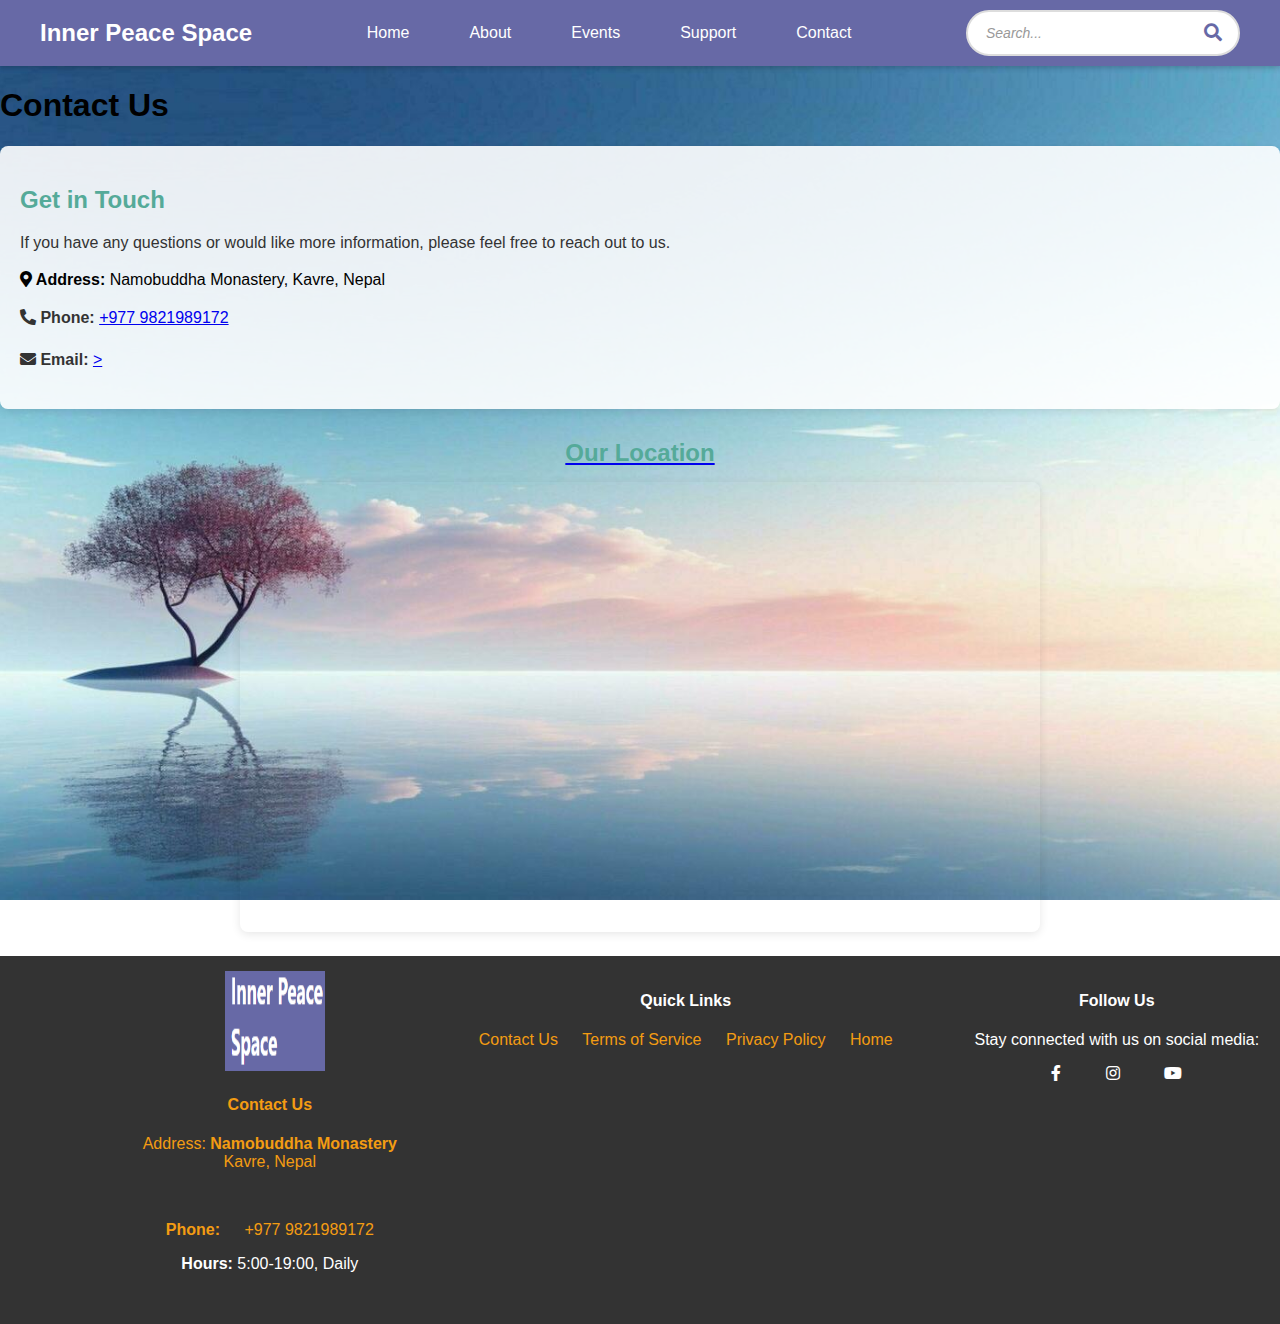
<file: contact.html>
<!DOCTYPE html>
<html lang="en">
  <head>
    <meta charset="UTF-8" />
    <meta name="viewport" content="width=device-width, initial-scale=1.0" />
    <title>Contact Us</title>
    <link
      rel="stylesheet"
      href="https://pro.fontawesome.com/releases/v5.10.0/css/all.css"
    />
    <link rel="stylesheet" href="style.css" />
  </head>
  <body>
    <header>
      <nav>
        <div class="nav-container">
          <div class="logowapper">Inner Peace Space</div>
          <div class="hamburger" onclick="toggleMenu()">&#9776;</div>
          <ul id="navbar" class="hidden">
            <li><a href="index.html">Home</a></li>
            <li><a href="#">About</a></li>
            <li><a href="#">Events</a></li>
            <li><a href="#">Support</a></li>
            <li><a href="#">Contact</a></li>
          </ul>
          <div class="search-bar">
            <input type="text" placeholder="Search..." />
            <button type="submit"><i class="fas fa-search"></i></button>
          </div>
        </div>
      </nav>
    </header>

    <main>
      <h1>Contact Us</h1>
      <div class="contact-info">
        <h2>Get in Touch</h2>
        <p>
          If you have any questions or would like more information, please feel
          free to reach out to us.
        </p>
        <strong><i class="fas fa-map-marker-alt"></i> Address:</strong>
        Namobuddha Monastery, Kavre, Nepal
        <p>
          <strong><i class="fas fa-phone-alt"></i> Phone:</strong>
          <a href="tel:+9779821989172">+977 9821989172</a>
        </p>
        <p>
          <strong><i class="fas fa-envelope"></i> Email:</strong>
          <a href="mailto:info@namobuddhamonastery.org"
            info@namobuddhamonastery.org</a
          >
          >
        </p>
      </div>

      <div class="map-container">
        <h2>Our Location</h2>
        <iframe
          src="https://www.google.com/maps/embed?pb=!1m18!1m12!1m3!1d3536.718884697566!2d85.5799522752487!3d27.571233676260782!2m3!1f0!2f0!3f0!3m2!1i1024!2i768!4f13.1!3m3!1m2!1s0x39eb0a1f9a56e397%3A0xb6ac3ac7d2f8bc70!2sNamobuddha%20Monastery!5e0!3m2!1sen!2snp!4v1729237519846!5m2!1sen!2snp"
          width="600"
          height="450"
          style="border: 0"
          allowfullscreen=""
          loading="lazy"
          referrerpolicy="no-referrer-when-downgrade"
          height="450"
          style="border: 0"
          allowfullscreen=""
          loading="lazy"
        >
        </iframe>
      </div>
    </main>

    <footer class="section-p2">
      <div class="col">
        <img
          class="logo"
          src="logo.png"
          alt="Namobuddha Monastery"
          width="100"
          height="100"
        />
        <h4>Contact Us</h4>
        <p>Address: <strong>Namobuddha Monastery</strong><br />Kavre, Nepal</p>
        <p>
          <strong>Phone:</strong>
          <a href="tel:+9779821989172">+977 9821989172</a>
        </p>
        <p><strong>Hours:</strong> 5:00-19:00, Daily</p>
      </div>

      <div class="col">
        <h4>Quick Links</h4>
        <a href="contact.html">Contact Us</a>
        <a href="terms.html">Terms of Service</a>
        <a href="privacy.html">Privacy Policy</a>
        <a href="index.html">Home</a>
      </div>

      <div class="col">
        <h4>Follow Us</h4>
        <p>Stay connected with us on social media:</p>
        <div class="social-icons">
          <a href="#" aria-label="Facebook"
            ><i class="fab fa-facebook-f"></i
          ></a>
          <a href="#" aria-label="Instagram"
            ><i class="fab fa-instagram"></i
          ></a>
          <a href="#" aria-label="YouTube"><i class="fab fa-youtube"></i></a>
        </div>
      </div>
    </footer>
  </body>
</html>
</file>
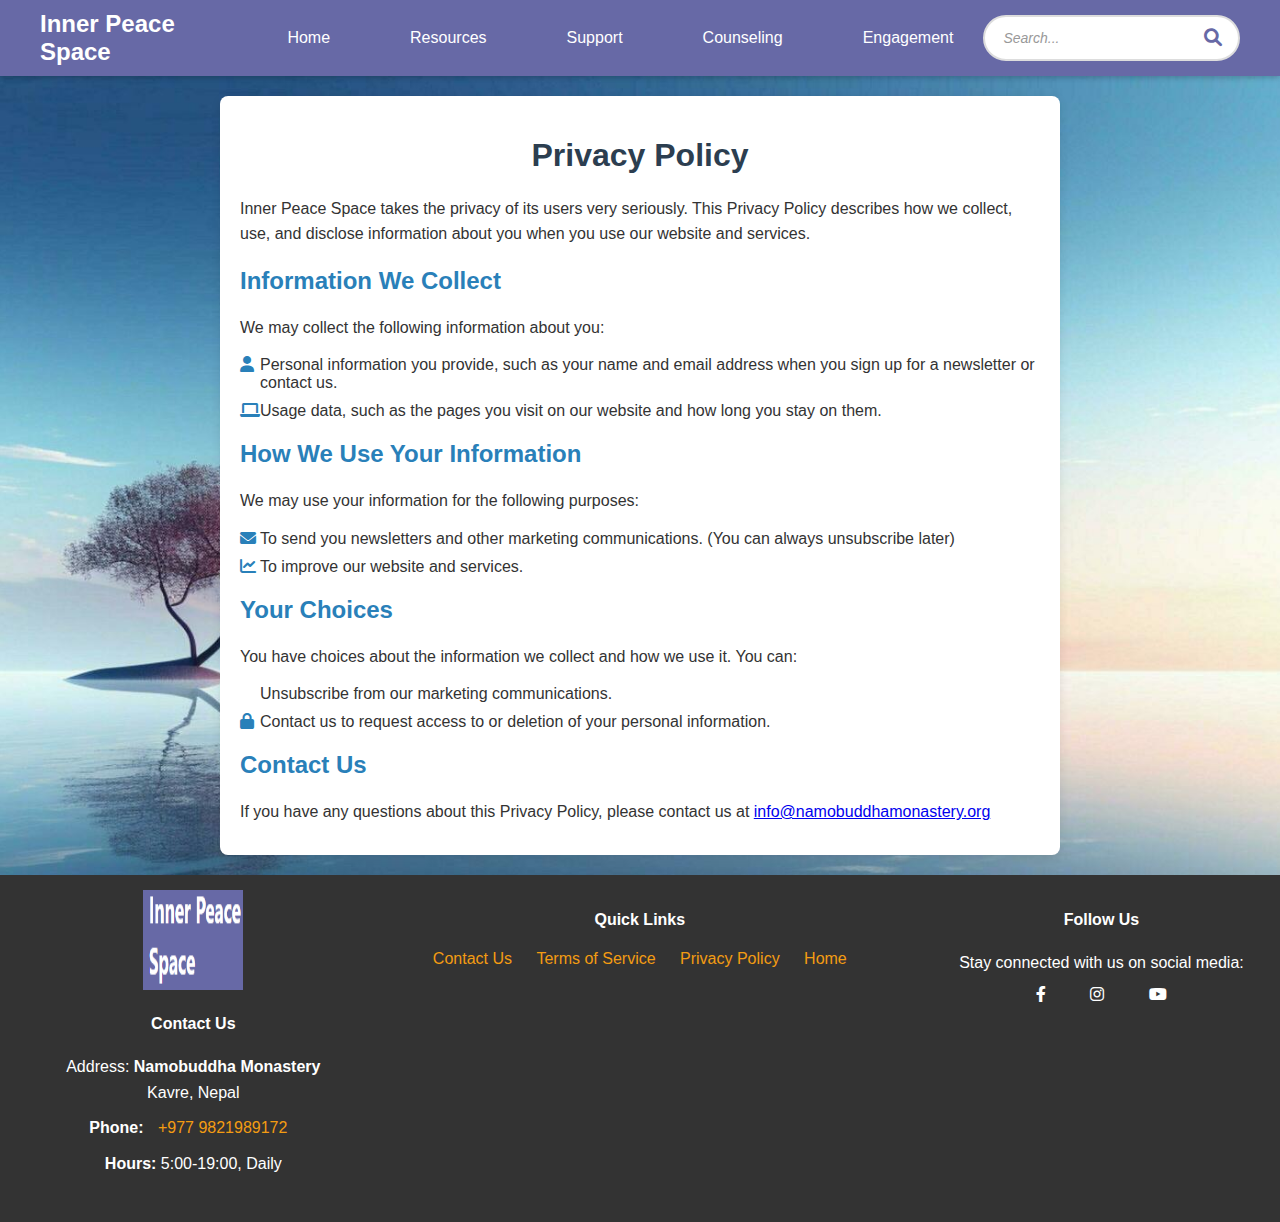
<file: privacy.html>
<!DOCTYPE html>
<html lang="en">
  <head>
    <meta charset="UTF-8" />
    <meta http-equiv="X-UA-Compatible" content="IE=edge" />
    <meta name="viewport" content="width=device-width, initial-scale=1.0" />
    <link rel="icon" href="logo.jpg.jpeg" type="image/x-icon" />

    <title>Inner Peace Space - Privacy Policy</title>

    <link
      rel="stylesheet"
      href="https://cdnjs.cloudflare.com/ajax/libs/font-awesome/6.0.0-beta3/css/all.min.css"
    />
    <link rel="stylesheet" href="style.css" />
    <style>
      body {
        font-family: Arial, sans-serif;
        margin: 0;
        padding: 0;
        background-color: #f4f4f4;
        color: #333;
      }

      #privacy {
        max-width: 800px;
        margin: 20px auto;
        padding: 20px;
        background: white;
        border-radius: 8px;
        box-shadow: 0 2px 10px rgba(0, 0, 0, 0.1);
      }

      h1 {
        text-align: center;
        color: #2c3e50;
      }

      h2 {
        color: #2980b9;
      }

      p {
        line-height: 1.6;
        margin: 10px 0;
      }

      ul {
        list-style: none;
        padding: 0;
      }

      li {
        margin: 10px 0;
        padding-left: 20px;
        position: relative;
      }

      li i {
        position: absolute;
        left: 0;
        color: #2980b9;
      }

      @media (max-width: 600px) {
        #privacy {
          padding: 15px;
        }

        h1 {
          font-size: 1.8em;
        }

        h2 {
          font-size: 1.5em;
        }
      }
    </style>
  </head>
  <header>
    <nav>
      <div class="nav-container">
        <div class="logowapper">Inner Peace Space</div>

        <div class="hamburger" onclick="toggleMenu()">&#9776;</div>
        <ul id="navbar" class="hidden">
          <li><a href="index.html">Home</a></li>
          <li><a href="#">Resources</a></li>
          <li><a href="#">Support</a></li>
          <li><a href="#">Counseling</a></li>
          <li><a href="#">Engagement</a></li>
        </ul>
        <div class="search-bar">
          <input type="text" placeholder="Search..." />
          <button type="submit"><i class="fas fa-search"></i></button>
        </div>
      </div>
    </nav>
  </header>
  <body>
    <section id="privacy" class="section-p1">
      <h1>Privacy Policy</h1>
      <p>
        Inner Peace Space takes the privacy of its users very seriously. This
        Privacy Policy describes how we collect, use, and disclose information
        about you when you use our website and services.
      </p>

      <h2>Information We Collect</h2>
      <p>We may collect the following information about you:</p>
      <ul>
        <li>
          <i class="fas fa-user"></i> Personal information you provide, such as
          your name and email address when you sign up for a newsletter or
          contact us.
        </li>
        <li>
          <i class="fas fa-laptop"></i> Usage data, such as the pages you visit
          on our website and how long you stay on them.
        </li>
      </ul>

      <h2>How We Use Your Information</h2>
      <p>We may use your information for the following purposes:</p>
      <ul>
        <li>
          <i class="fas fa-envelope"></i> To send you newsletters and other
          marketing communications. (You can always unsubscribe later)
        </li>
        <li>
          <i class="fas fa-chart-line"></i> To improve our website and services.
        </li>
      </ul>

      <h2>Your Choices</h2>
      <p>
        You have choices about the information we collect and how we use it. You
        can:
      </p>
      <ul>
        <li>
          <i class="fas fa-unsubscribe"></i> Unsubscribe from our marketing
          communications.
        </li>
        <li>
          <i class="fas fa-lock"></i> Contact us to request access to or
          deletion of your personal information.
        </li>
      </ul>

      <h2>Contact Us</h2>
      <p>
        If you have any questions about this Privacy Policy, please contact us
        at
        <a href="mailto:info@namobuddhamonastery.org"
          >info@namobuddhamonastery.org</a
        >
      </p>
    </section>
    <footer class="section-p2">
      <div class="col">
        <img
          class="logo"
          src="logo.png"
          alt="Namobuddha Monastery"
          width="100"
          height="100"
        />
        <h4>Contact Us</h4>
        <p>Address: <strong>Namobuddha Monastery</strong><br />Kavre, Nepal</p>
        <p>
          <strong>Phone:</strong>
          <a href="tel:+9779821989172">+977 9821989172</a>
        </p>
        <p><strong>Hours:</strong> 5:00-19:00, Daily</p>
      </div>

      <div class="col">
        <h4>Quick Links</h4>
        <a href="contact.html">Contact Us</a>
        <a href="terms.html">Terms of Service</a>
        <a href="privacy.html">Privacy Policy</a>
        <a href="index.html">Home</a>
      </div>

      <div class="col">
        <h4>Follow Us</h4>
        <p>Stay connected with us on social media:</p>
        <div class="social-icons">
          <a href="#" aria-label="Facebook"
            ><i class="fab fa-facebook-f"></i
          ></a>
          <a href="#" aria-label="Instagram"
            ><i class="fab fa-instagram"></i
          ></a>
          <a href="#" aria-label="YouTube"><i class="fab fa-youtube"></i></a>
        </div>
      </div>
    </footer>
  </body>
</html>
</file>
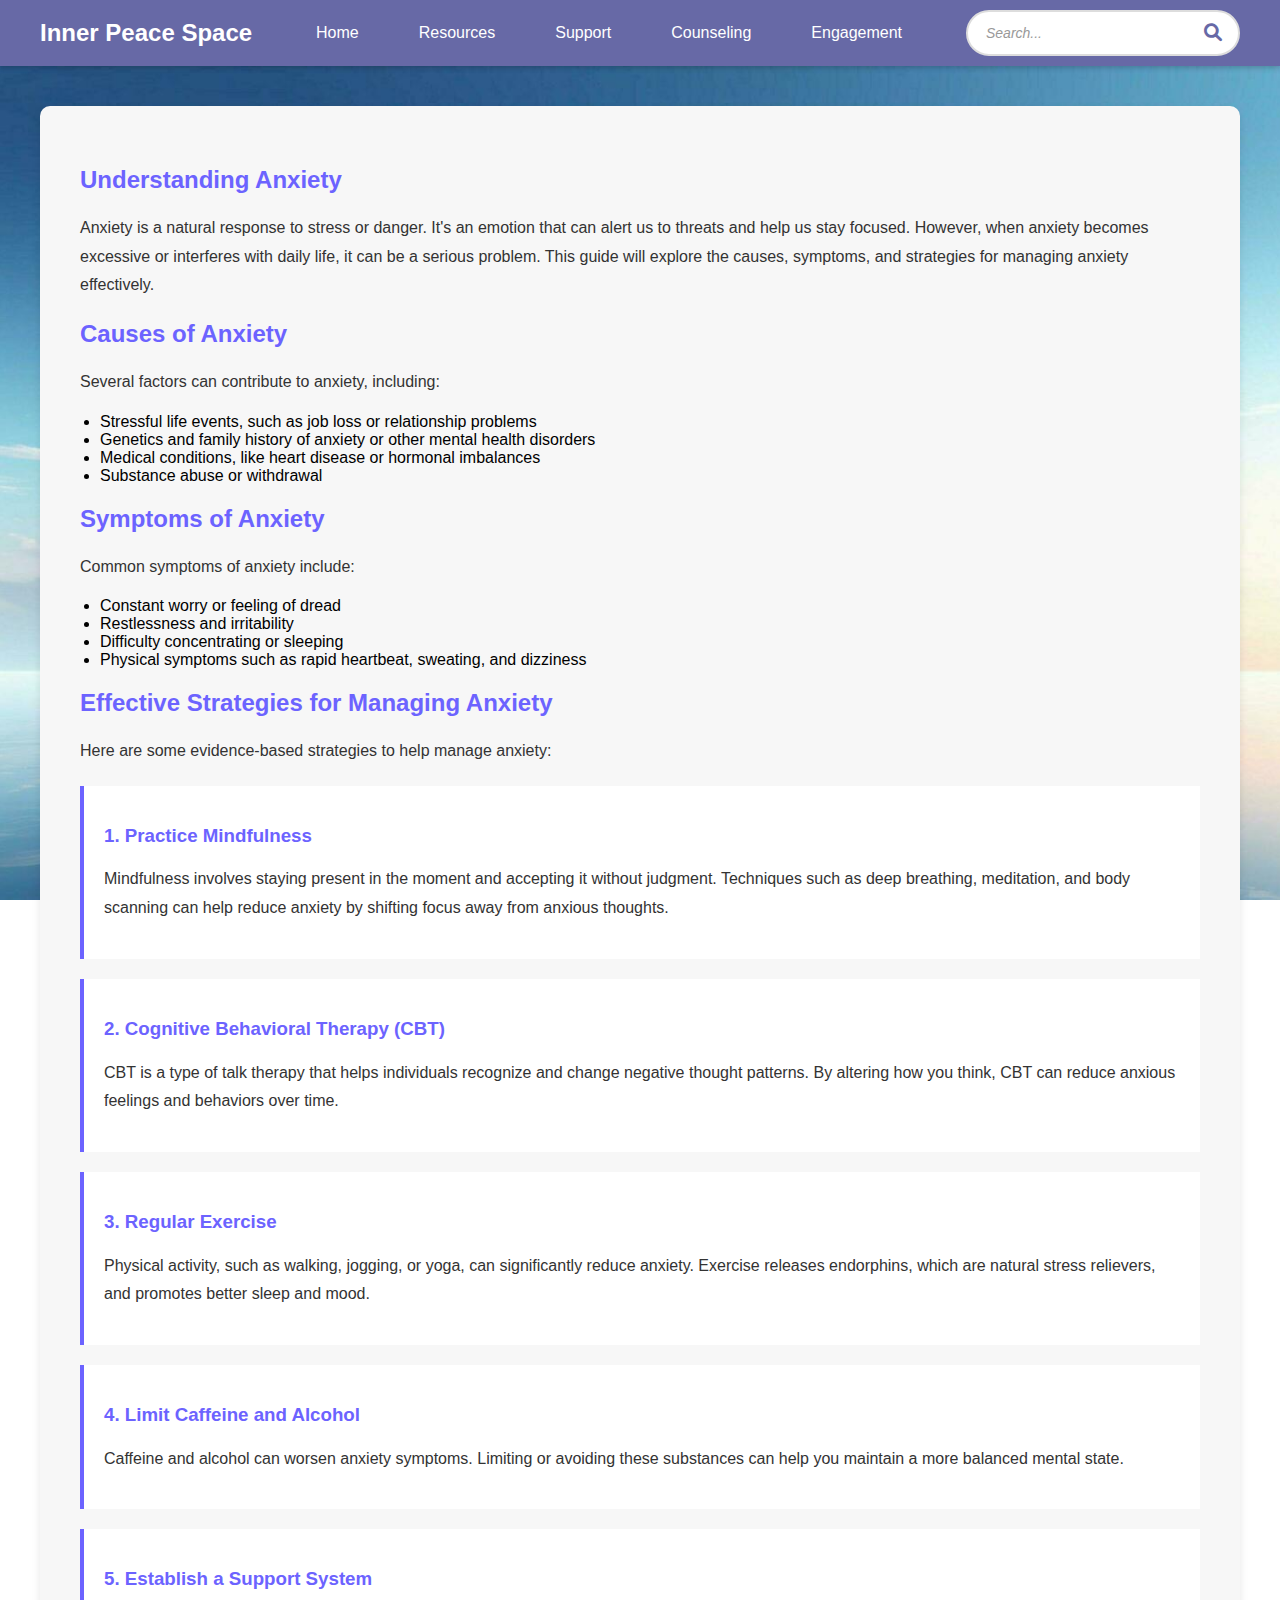
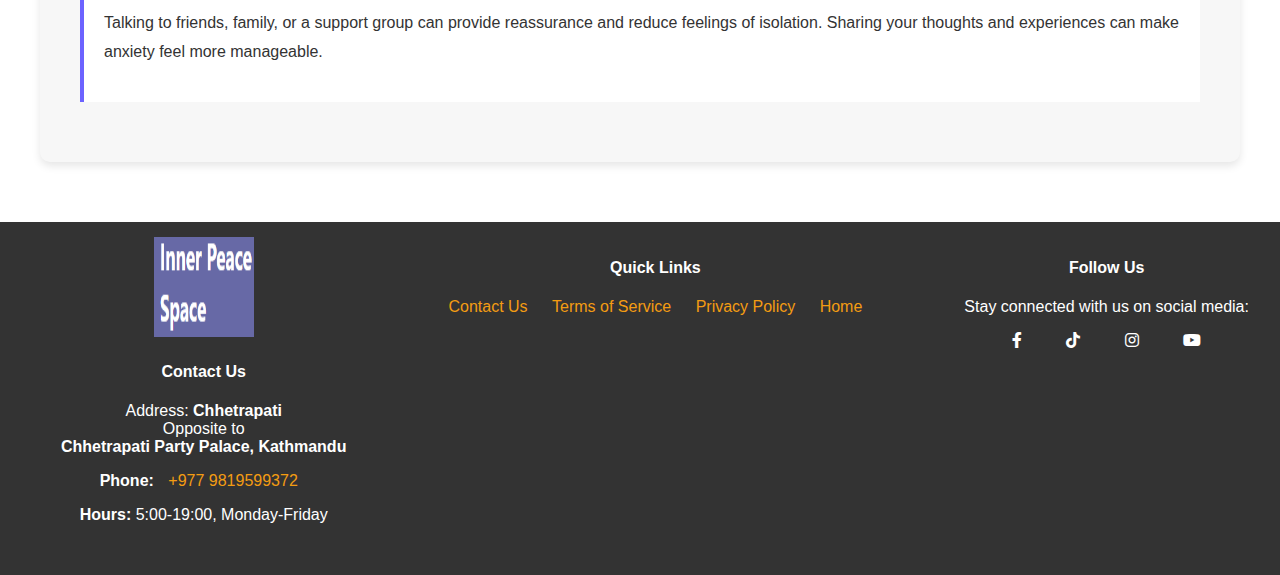
<file: read.html>
<!DOCTYPE html>
<html lang="en">
  <head>
    <meta charset="UTF-8" />
    <meta name="viewport" content="width=device-width, initial-scale=1.0" />
    <meta
      name="description"
      content="A Complete Guide to Managing Anxiety. Learn about the causes, symptoms, and effective strategies for managing anxiety in everyday life."
    />
    <title>A Complete Guide to Managing Anxiety</title>
    <link
    rel="stylesheet"
    href="https://pro.fontawesome.com/releases/v5.10.0/css/all.css"
  />
  <link
    rel="stylesheet"
    href="https://cdnjs.cloudflare.com/ajax/libs/font-awesome/6.0.0-beta3/css/all.min.css"
  />
  <link rel="stylesheet" href="style.css" />
</head>
  </head>

  <header>
    <nav>
      <div class="nav-container">
        <div class="logowapper">Inner Peace Space</div>

        <div class="hamburger" onclick="toggleMenu()">&#9776;</div>
        <ul id="navbar" class="hidden">
          <li><a href="index.html">Home</a></li>
          <li><a href="#">Resources</a></li>
          <li><a href="#">Support</a></li>
          <li><a href="#">Counseling</a></li>
          <li><a href="#">Engagement</a></li>
        </ul>
        <div class="search-bar">
          <input type="text" placeholder="Search..." />
          <button type="submit"><i class="fas fa-search"></i></button>
        </div>
      </div>
    </nav>
  </header>
  <body>
    <!-- Main Content Section -->
    <section class="section-p1">
      <div class="content">
        <h2>Understanding Anxiety</h2>
        <p>
          Anxiety is a natural response to stress or danger. It's an emotion
          that can alert us to threats and help us stay focused. However, when
          anxiety becomes excessive or interferes with daily life, it can be a
          serious problem. This guide will explore the causes, symptoms, and
          strategies for managing anxiety effectively.
        </p>

        <h2>Causes of Anxiety</h2>
        <p>Several factors can contribute to anxiety, including:</p>
        <ul>
          <li>
            Stressful life events, such as job loss or relationship problems
          </li>
          <li>
            Genetics and family history of anxiety or other mental health
            disorders
          </li>
          <li>Medical conditions, like heart disease or hormonal imbalances</li>
          <li>Substance abuse or withdrawal</li>
        </ul>

        <h2>Symptoms of Anxiety</h2>
        <p>Common symptoms of anxiety include:</p>
        <ul>
          <li>Constant worry or feeling of dread</li>
          <li>Restlessness and irritability</li>
          <li>Difficulty concentrating or sleeping</li>
          <li>
            Physical symptoms such as rapid heartbeat, sweating, and dizziness
          </li>
        </ul>

        <h2>Effective Strategies for Managing Anxiety</h2>
        <p>Here are some evidence-based strategies to help manage anxiety:</p>

        <div class="strategy">
          <h3>1. Practice Mindfulness</h3>
          <p>
            Mindfulness involves staying present in the moment and accepting it
            without judgment. Techniques such as deep breathing, meditation, and
            body scanning can help reduce anxiety by shifting focus away from
            anxious thoughts.
          </p>
        </div>

        <div class="strategy">
          <h3>2. Cognitive Behavioral Therapy (CBT)</h3>
          <p>
            CBT is a type of talk therapy that helps individuals recognize and
            change negative thought patterns. By altering how you think, CBT can
            reduce anxious feelings and behaviors over time.
          </p>
        </div>

        <div class="strategy">
          <h3>3. Regular Exercise</h3>
          <p>
            Physical activity, such as walking, jogging, or yoga, can
            significantly reduce anxiety. Exercise releases endorphins, which
            are natural stress relievers, and promotes better sleep and mood.
          </p>
        </div>

        <div class="strategy">
          <h3>4. Limit Caffeine and Alcohol</h3>
          <p>
            Caffeine and alcohol can worsen anxiety symptoms. Limiting or
            avoiding these substances can help you maintain a more balanced
            mental state.
          </p>
        </div>

        <div class="strategy">
          <h3>5. Establish a Support System</h3>
          <p>
            Talking to friends, family, or a support group can provide
            reassurance and reduce feelings of isolation. Sharing your thoughts
            and experiences can make anxiety feel more manageable.
          </p>
        </div>
      </div>
    </section>

    <!-- Footer (Assumed similar to home page) -->
    <footer class="section-p2">
      <div class="col">
        <img
          class="logo"
          src="logo.png"
          alt="Cojin Diapers Logo"
          width="100"
          height="100"
        />
        <h4>Contact Us</h4>
        <p>
          Address: <strong>Chhetrapati</strong> <br />Opposite to <br /><strong
            >Chhetrapati Party Palace, Kathmandu</strong
          >
        </p>
        <p>
          <strong>Phone:</strong>
          <a href="tel:+9779819599372">+977 9819599372</a>
        </p>
        <p><strong>Hours:</strong> 5:00-19:00, Monday-Friday</p>
      </div>

      <div class="col">
        <h4>Quick Links</h4>
        <a href="contact.html">Contact Us</a>
        <a href="terms.html">Terms of Service</a>
        <a href="privacy.html">Privacy Policy</a>
        <a href="index.html">Home</a>
      </div>

      <div class="col">
        <h4>Follow Us</h4>
        <p>Stay connected with us on social media:</p>
        <div class="social-icons">
          <a href="#" aria-label="Facebook"
            ><i class="fab fa-facebook-f"></i
          ></a>
          <a href="#" aria-label="TikTok"><i class="fab fa-tiktok"></i></a>
          <a href="#" aria-label="Instagram"
            ><i class="fab fa-instagram"></i
          ></a>
          <a href="#" aria-label="YouTube"><i class="fab fa-youtube"></i></a>
        </div>
      </div>
    </footer>
  </body>
</html>
</file>
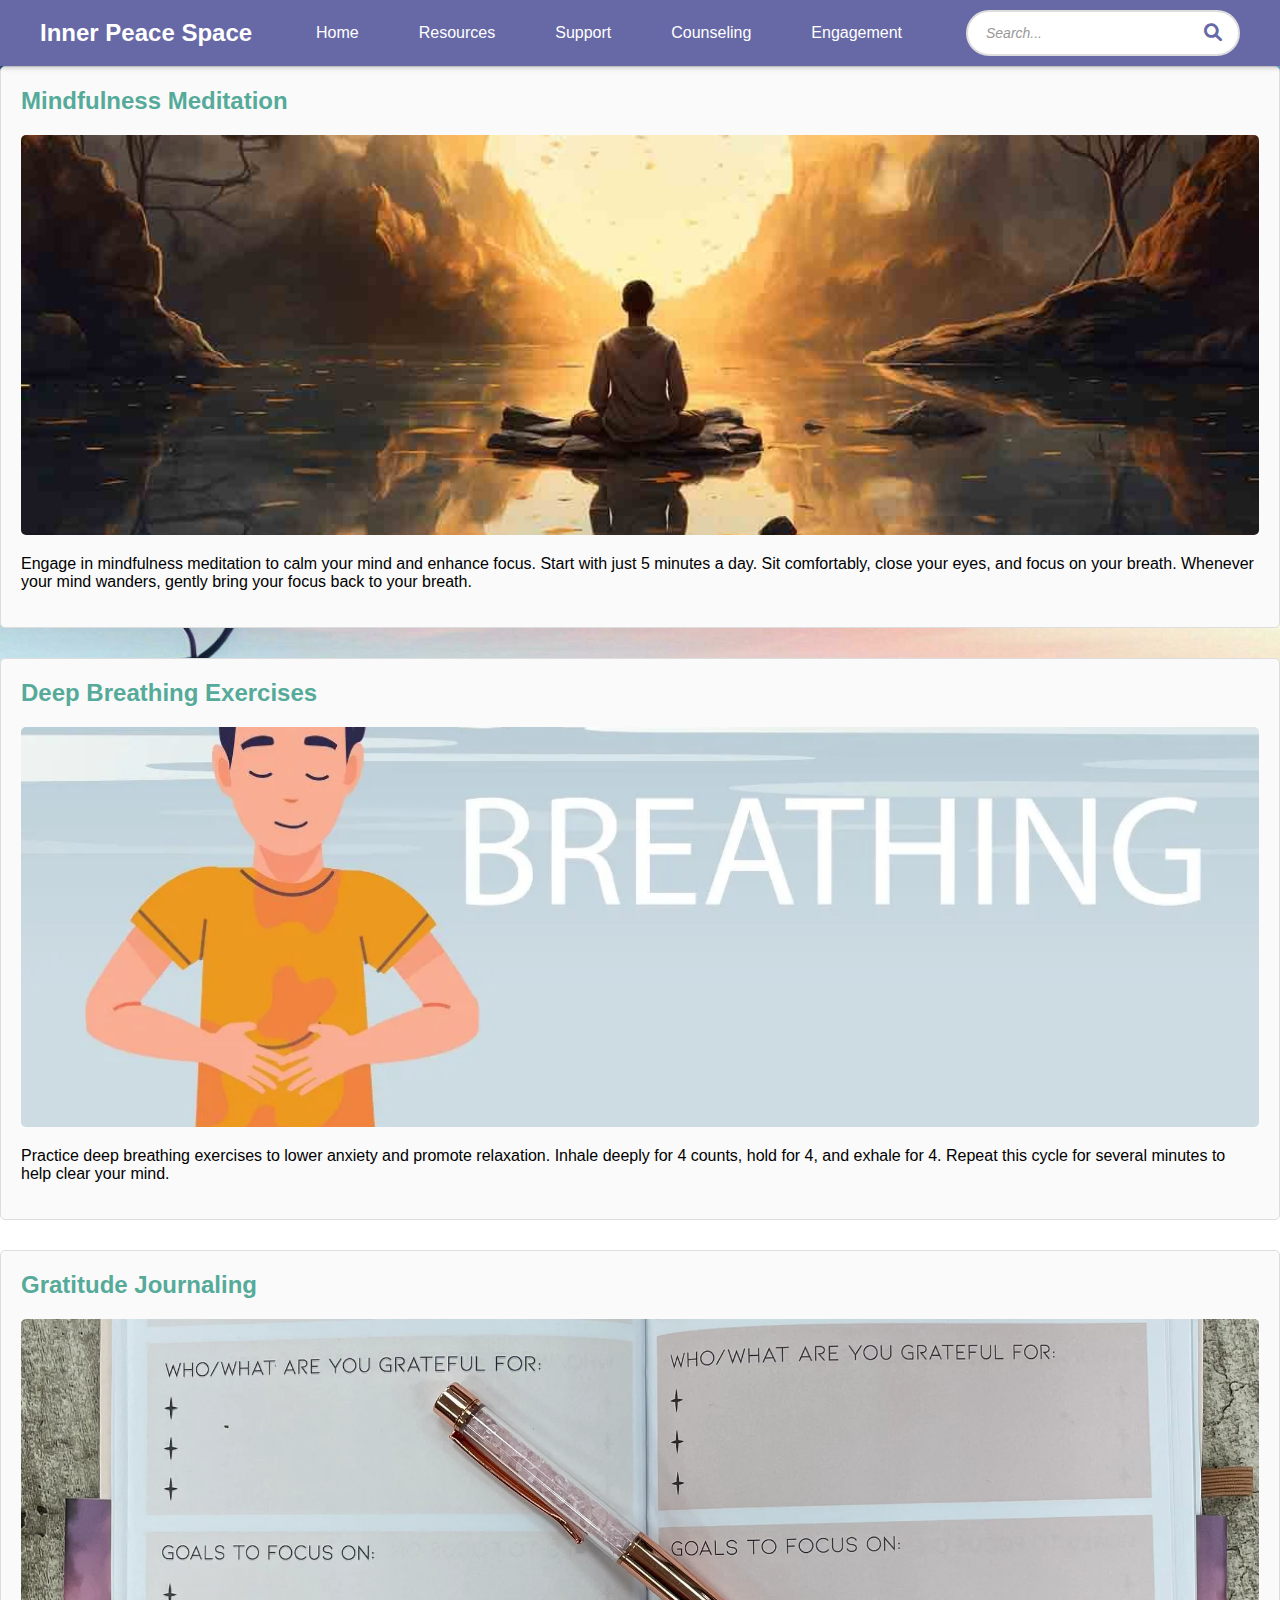
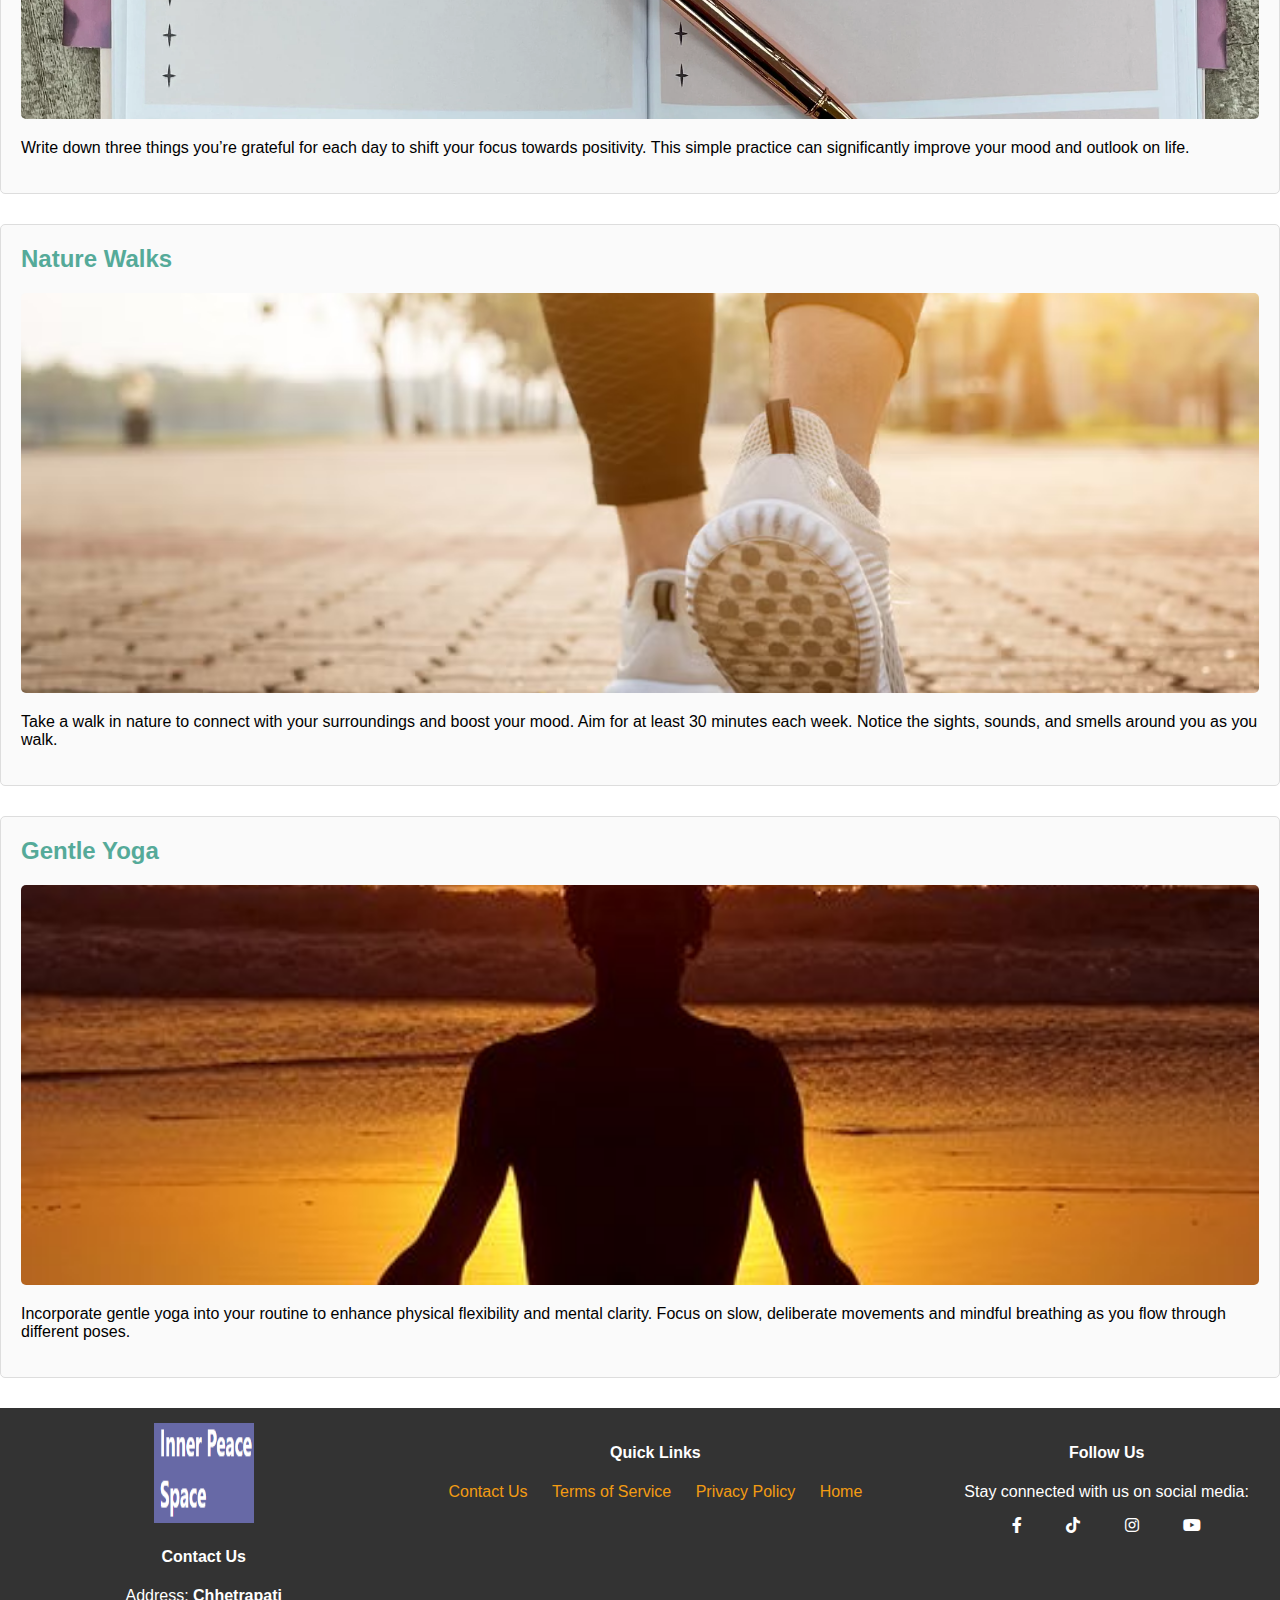
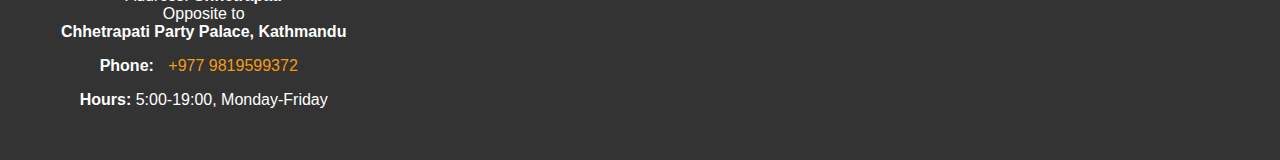
<file: read2.html>
<!DOCTYPE html>
<html lang="en">
  <head>
    <meta charset="UTF-8" />
    <meta name="viewport" content="width=device-width, initial-scale=1.0" />
    <title>Practices for Mental Clarity</title>
    <link
      rel="stylesheet"
      href="https://pro.fontawesome.com/releases/v5.10.0/css/all.css"
    />
    <link
      rel="stylesheet"
      href="https://cdnjs.cloudflare.com/ajax/libs/font-awesome/6.0.0-beta3/css/all.min.css"
    />
    <link rel="stylesheet" href="style.css" />
  </head>

  <header>
    <nav>
      <div class="nav-container">
        <div class="logowapper">Inner Peace Space</div>

        <div class="hamburger" onclick="toggleMenu()">&#9776;</div>
        <ul id="navbar" class="hidden">
          <li><a href="index.html">Home</a></li>
          <li><a href="#">Resources</a></li>
          <li><a href="#">Support</a></li>
          <li><a href="#">Counseling</a></li>
          <li><a href="#">Engagement</a></li>
        </ul>
        <div class="search-bar">
          <input type="text" placeholder="Search..." />
          <button type="submit"><i class="fas fa-search"></i></button>
        </div>
      </div>
    </nav>
  </header>
  <body>
    <section id="meditation" class="exercise">
      <h2>Mindfulness Meditation</h2>
      <img src="1.jpeg" alt="Person meditating" class="exercise-image" />
      <p>
        Engage in mindfulness meditation to calm your mind and enhance focus.
        Start with just 5 minutes a day. Sit comfortably, close your eyes, and
        focus on your breath. Whenever your mind wanders, gently bring your
        focus back to your breath.
      </p>
    </section>

    <section id="breathing" class="exercise">
      <h2>Deep Breathing Exercises</h2>
      <img
        src="5.jpg"
        alt="Person practicing deep breathing"
        class="exercise-image"
      />
      <p>
        Practice deep breathing exercises to lower anxiety and promote
        relaxation. Inhale deeply for 4 counts, hold for 4, and exhale for 4.
        Repeat this cycle for several minutes to help clear your mind.
      </p>
    </section>

    <section id="journaling" class="exercise">
      <h2>Gratitude Journaling</h2>
      <img
        src="6.jpg"
        alt="Person writing in a journal"
        class="exercise-image"
      />
      <p>
        Write down three things you’re grateful for each day to shift your focus
        towards positivity. This simple practice can significantly improve your
        mood and outlook on life.
      </p>
    </section>

    <section id="nature" class="exercise">
      <h2>Nature Walks</h2>
      <img src="7.jpg" alt="Nature walk" class="exercise-image" />
      <p>
        Take a walk in nature to connect with your surroundings and boost your
        mood. Aim for at least 30 minutes each week. Notice the sights, sounds,
        and smells around you as you walk.
      </p>
    </section>

    <section id="yoga" class="exercise">
      <h2>Gentle Yoga</h2>
      <img src="4.jpg" alt="Person doing yoga" class="exercise-image" />
      <p>
        Incorporate gentle yoga into your routine to enhance physical
        flexibility and mental clarity. Focus on slow, deliberate movements and
        mindful breathing as you flow through different poses.
      </p>
    </section>

    <footer class="section-p2">
      <div class="col">
        <img class="logo" src="logo.png" alt="Peace" width="100" height="100" />
        <h4>Contact Us</h4>
        <p>
          Address: <strong>Chhetrapati</strong> <br />Opposite to <br /><strong
            >Chhetrapati Party Palace, Kathmandu</strong
          >
        </p>
        <p>
          <strong>Phone:</strong>
          <a href="tel:+9779819599372">+977 9819599372</a>
        </p>
        <p><strong>Hours:</strong> 5:00-19:00, Monday-Friday</p>
      </div>

      <div class="col">
        <h4>Quick Links</h4>
        <a href="contact.html">Contact Us</a>
        <a href="terms.html">Terms of Service</a>
        <a href="privacy.html">Privacy Policy</a>
        <a href="index.html">Home</a>
      </div>

      <div class="col">
        <h4>Follow Us</h4>
        <p>Stay connected with us on social media:</p>
        <div class="social-icons">
          <a href="#" aria-label="Facebook"
            ><i class="fab fa-facebook-f"></i
          ></a>
          <a href="#" aria-label="TikTok"><i class="fab fa-tiktok"></i></a>
          <a href="#" aria-label="Instagram"
            ><i class="fab fa-instagram"></i
          ></a>
          <a href="#" aria-label="YouTube"><i class="fab fa-youtube"></i></a>
        </div>
      </div>
    </footer>
  </body>
</html>
</file>
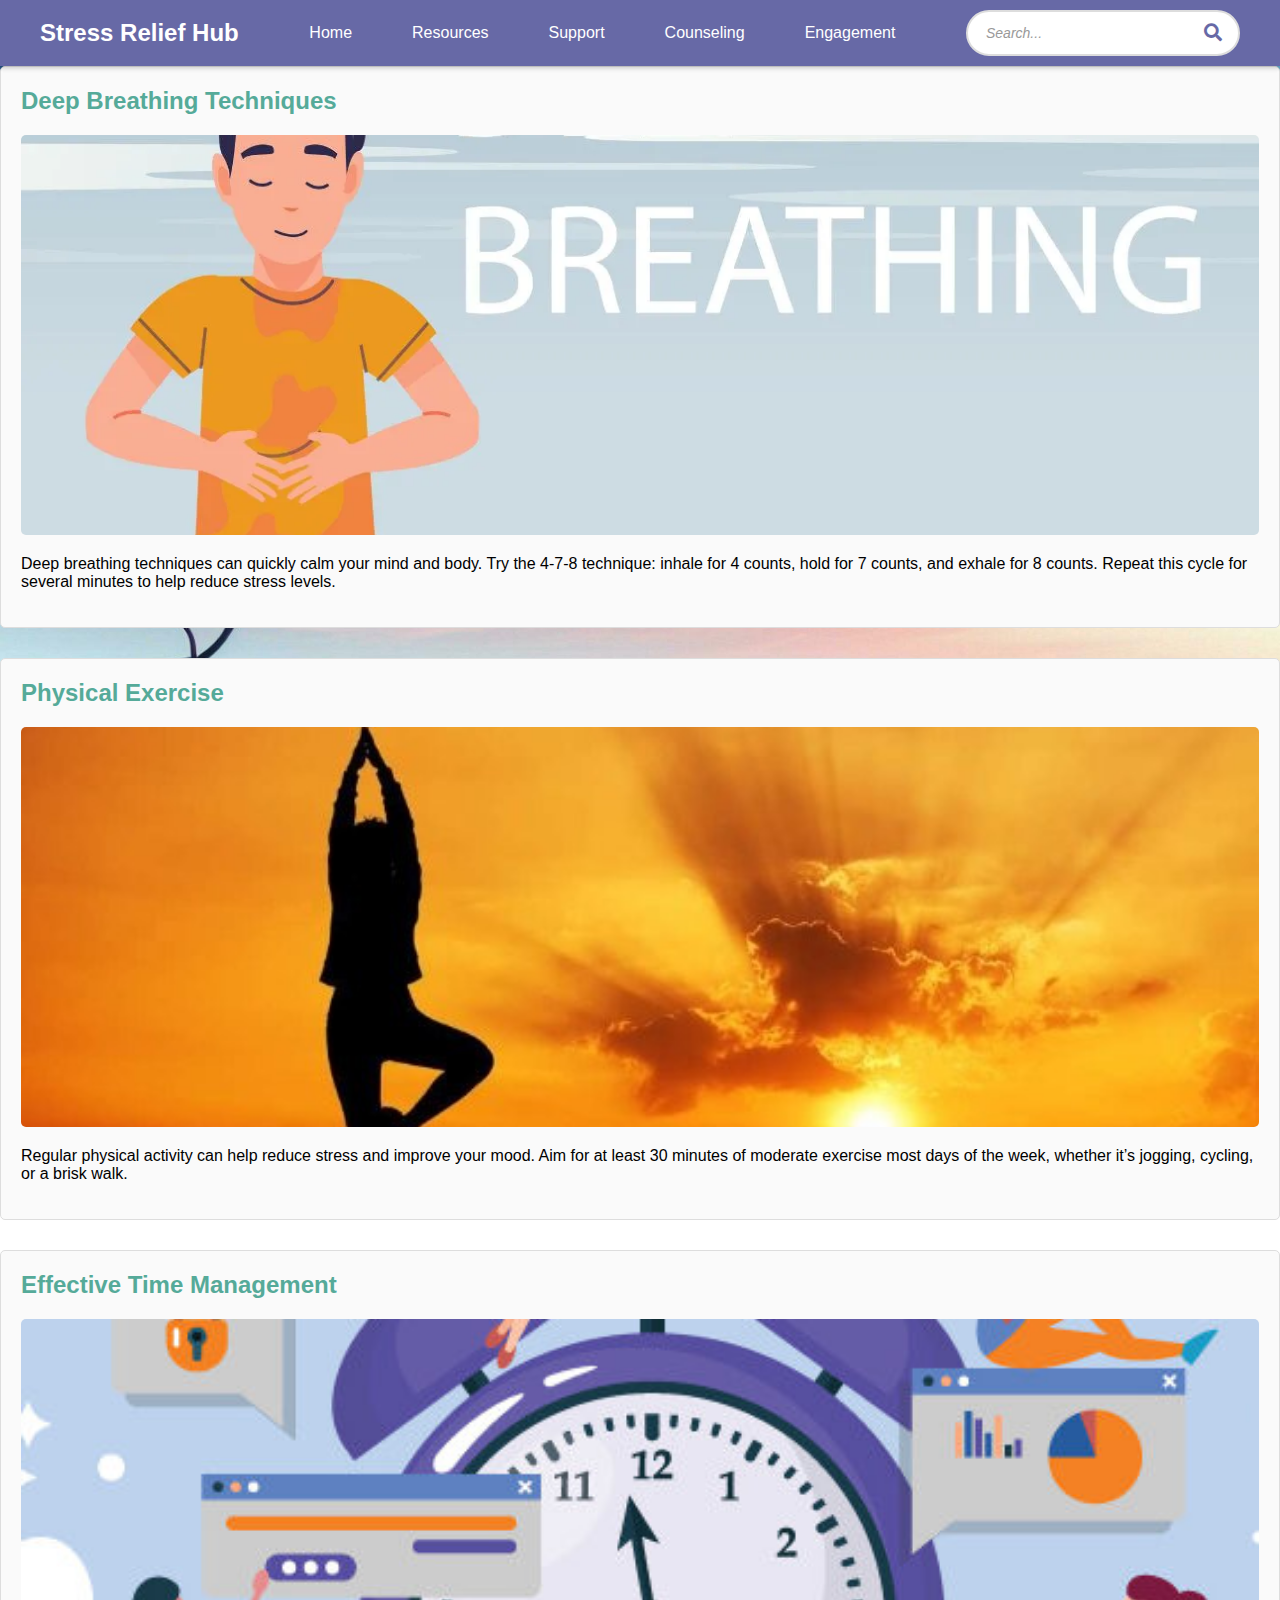
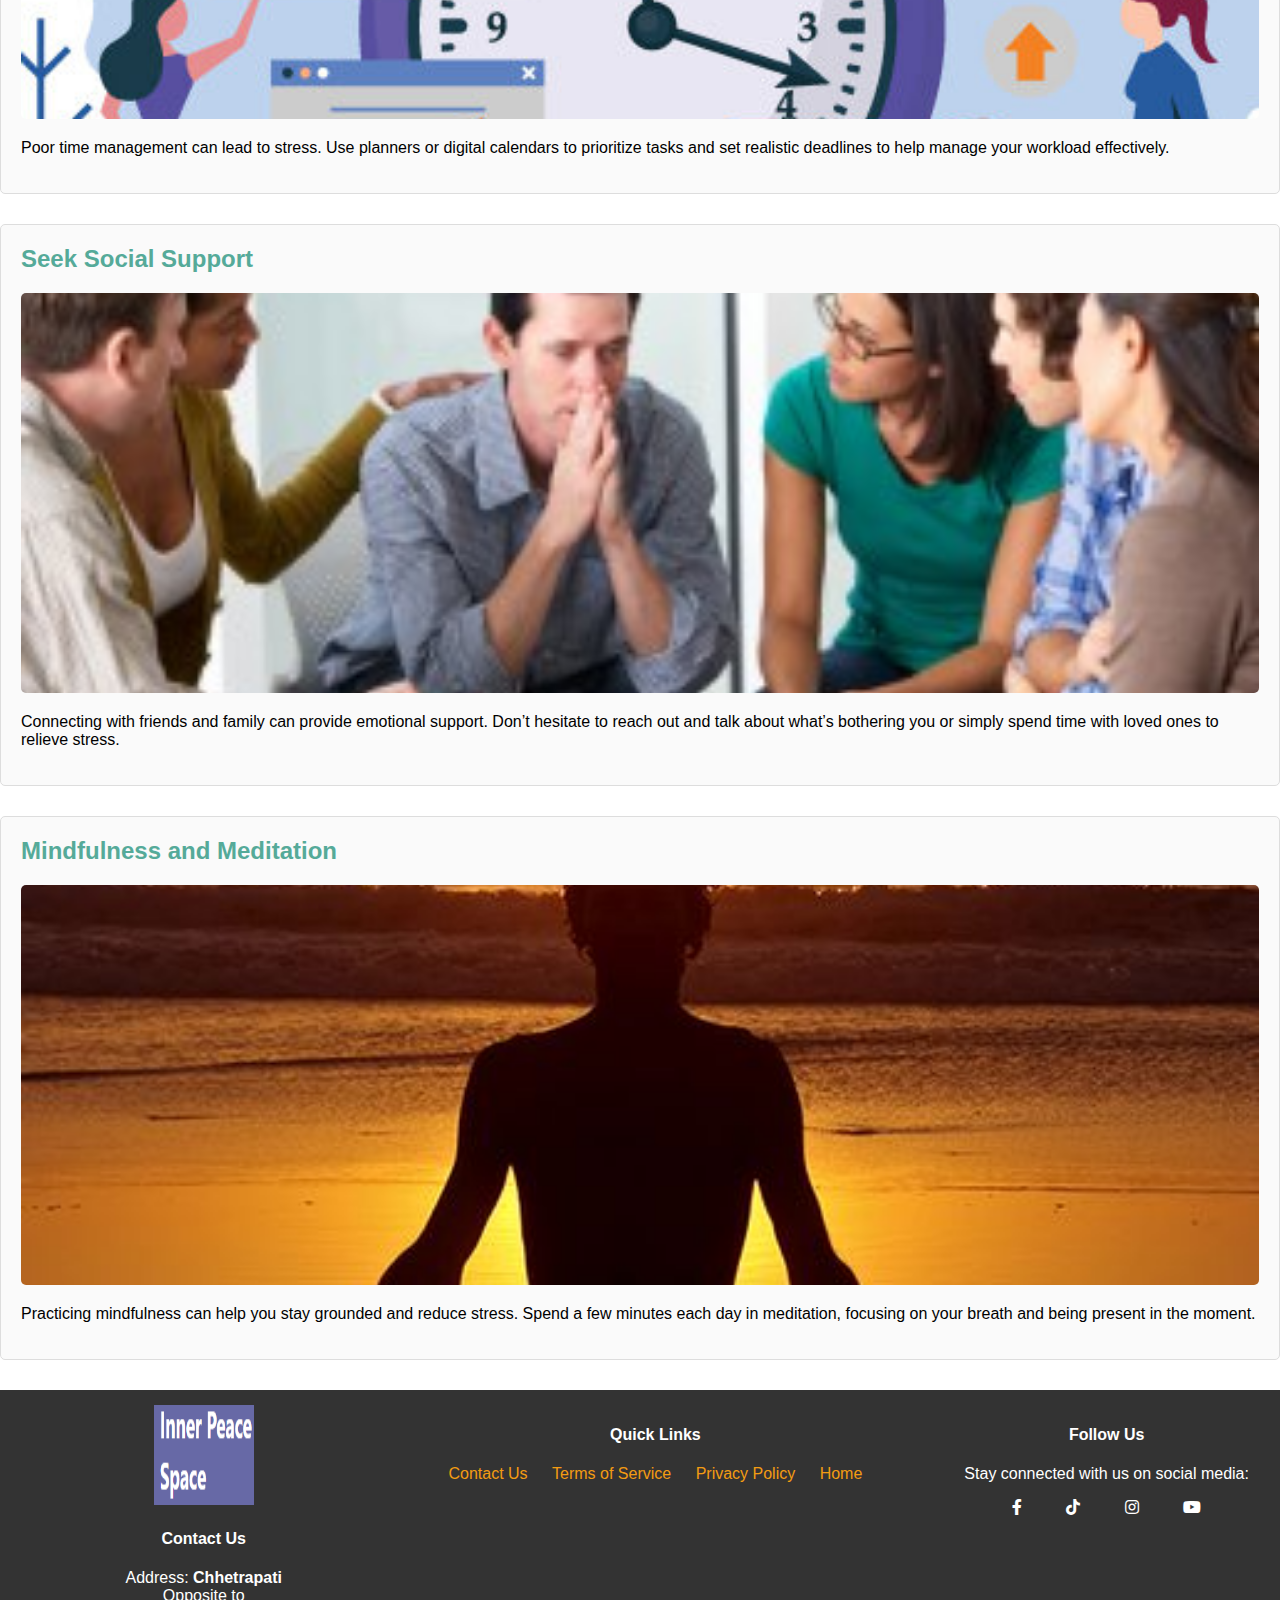
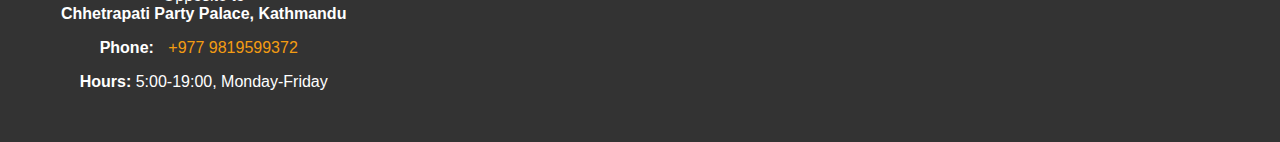
<file: read3.html>
<!DOCTYPE html>
<html lang="en">
  <head>
    <meta charset="UTF-8" />
    <meta name="viewport" content="width=device-width, initial-scale=1.0" />
    <title>Techniques for Reducing Everyday Stress</title>
    <link
      rel="stylesheet"
      href="https://pro.fontawesome.com/releases/v5.10.0/css/all.css"
    />
    <link rel="stylesheet" href="style.css" />
  </head>

  <header>
    <nav>
      <div class="nav-container">
        <div class="logowapper">Stress Relief Hub</div>
        <div class="hamburger" onclick="toggleMenu()">&#9776;</div>
        <ul id="navbar" class="hidden">
          <li><a href="index.html">Home</a></li>
          <li><a href="#">Resources</a></li>
          <li><a href="#">Support</a></li>
          <li><a href="#">Counseling</a></li>
          <li><a href="#">Engagement</a></li>
        </ul>
        <div class="search-bar">
          <input type="text" placeholder="Search..." />
          <button type="submit"><i class="fas fa-search"></i></button>
        </div>
      </div>
    </nav>
  </header>

  <body>
    <section id="breathing-techniques" class="exercise">
      <h2>Deep Breathing Techniques</h2>
      <img
        src="5.jpg"
        alt="Person practicing deep breathing"
        class="exercise-image"
      />
      <p>
        Deep breathing techniques can quickly calm your mind and body. Try the
        4-7-8 technique: inhale for 4 counts, hold for 7 counts, and exhale for
        8 counts. Repeat this cycle for several minutes to help reduce stress
        levels.
      </p>
    </section>

    <section id="exercise" class="exercise">
      <h2>Physical Exercise</h2>
      <img src="3.jpeg" alt="Person exercising" class="exercise-image" />
      <p>
        Regular physical activity can help reduce stress and improve your mood.
        Aim for at least 30 minutes of moderate exercise most days of the week,
        whether it’s jogging, cycling, or a brisk walk.
      </p>
    </section>

    <section id="time-management" class="exercise">
      <h2>Effective Time Management</h2>
      <img src="8.jpg" alt="Person managing time" class="exercise-image" />
      <p>
        Poor time management can lead to stress. Use planners or digital
        calendars to prioritize tasks and set realistic deadlines to help manage
        your workload effectively.
      </p>
    </section>

    <section id="social-support" class="exercise">
      <h2>Seek Social Support</h2>
      <img
        src="resource3.jpg"
        alt="Friends supporting each other"
        class="exercise-image"
      />
      <p>
        Connecting with friends and family can provide emotional support. Don’t
        hesitate to reach out and talk about what’s bothering you or simply
        spend time with loved ones to relieve stress.
      </p>
    </section>

    <section id="mindfulness" class="exercise">
      <h2>Mindfulness and Meditation</h2>
      <img src="4.jpg" alt="Person meditating" class="exercise-image" />
      <p>
        Practicing mindfulness can help you stay grounded and reduce stress.
        Spend a few minutes each day in meditation, focusing on your breath and
        being present in the moment.
      </p>
    </section>

    <footer class="section-p2">
      <div class="col">
        <img class="logo" src="logo.png" alt="Peace" width="100" height="100" />
        <h4>Contact Us</h4>
        <p>
          Address: <strong>Chhetrapati</strong><br />Opposite to <br /><strong
            >Chhetrapati Party Palace, Kathmandu</strong
          >
        </p>
        <p>
          <strong>Phone:</strong>
          <a href="tel:+9779819599372">+977 9819599372</a>
        </p>
        <p><strong>Hours:</strong> 5:00-19:00, Monday-Friday</p>
      </div>

      <div class="col">
        <h4>Quick Links</h4>
        <a href="contact.html">Contact Us</a>
        <a href="terms.html">Terms of Service</a>
        <a href="privacy.html">Privacy Policy</a>
        <a href="index.html">Home</a>
      </div>

      <div class="col">
        <h4>Follow Us</h4>
        <p>Stay connected with us on social media:</p>
        <div class="social-icons">
          <a href="#" aria-label="Facebook"
            ><i class="fab fa-facebook-f"></i
          ></a>
          <a href="#" aria-label="TikTok"><i class="fab fa-tiktok"></i></a>
          <a href="#" aria-label="Instagram"
            ><i class="fab fa-instagram"></i
          ></a>
          <a href="#" aria-label="YouTube"><i class="fab fa-youtube"></i></a>
        </div>
      </div>
    </footer>
  </body>
</html>
</file>
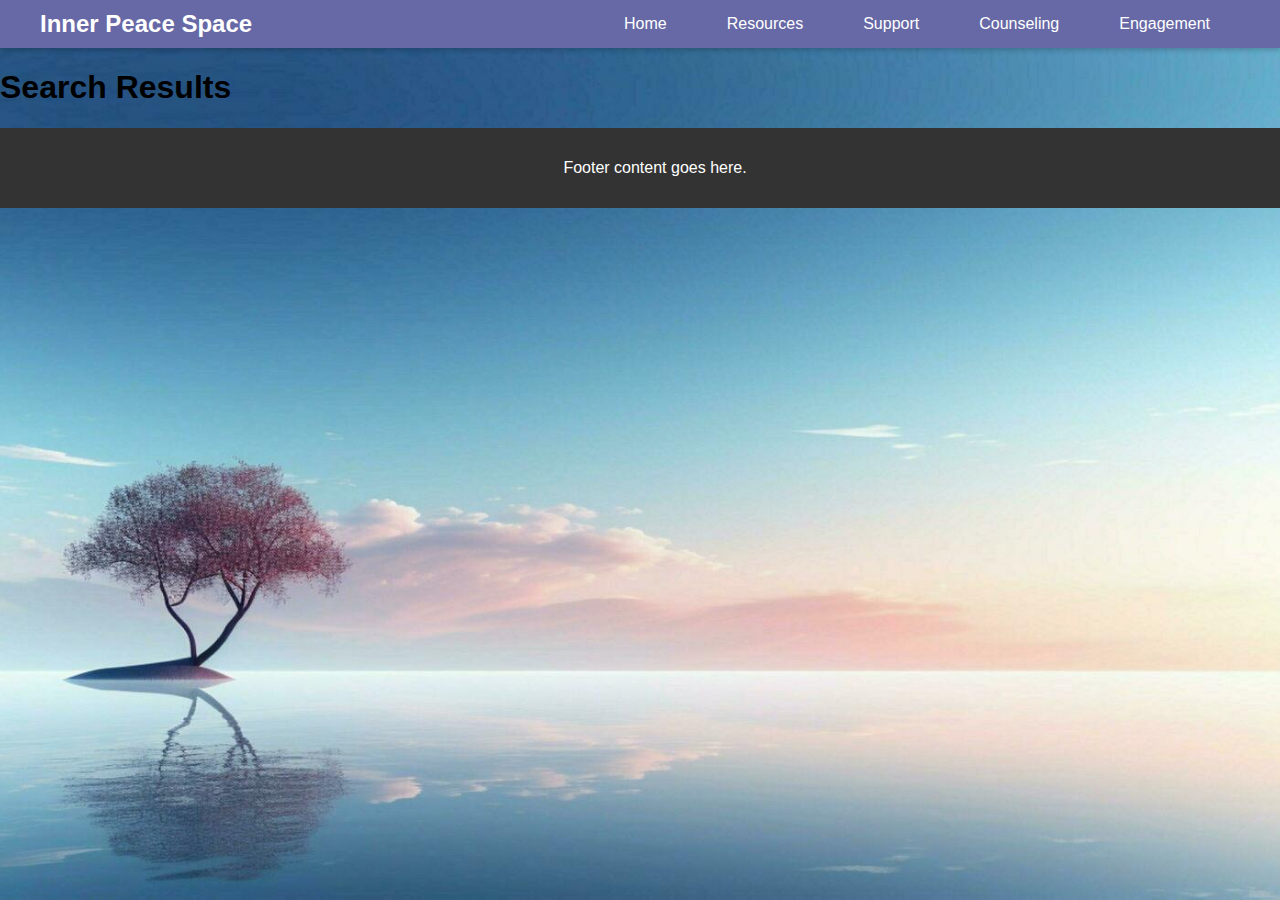
<file: search.html>
<!DOCTYPE html>
<html lang="en">
  <head>
    <meta charset="UTF-8" />
    <meta http-equiv="X-UA-Compatible" content="IE=edge" />
    <meta name="viewport" content="width=device-width, initial-scale=1.0" />
    <link rel="stylesheet" href="style.css" />
    <title>Search Results</title>
    <style>
      /* Add any additional styling you may want */
      .result-item {
        margin: 10px 0;
        padding: 10px;
        border: 1px solid #ccc;
        border-radius: 5px;
        background-color: #f9f9f9;
      }
      .result-title {
        font-weight: bold;
        color: #2980b9;
      }
      .result-snippet {
        color: #555;
      }
    </style>
  </head>
  <body>
    <header>
      <nav>
        <div class="nav-container">
          <div class="logowapper">Inner Peace Space</div>
          <div class="hamburger" onclick="toggleMenu()">&#9776;</div>
          <ul id="navbar" class="hidden">
            <li><a href="index.html">Home</a></li>
            <li><a href="#">Resources</a></li>
            <li><a href="#">Support</a></li>
            <li><a href="#">Counseling</a></li>
            <li><a href="#">Engagement</a></li>
          </ul>
        </div>
      </nav>
    </header>

    <main>
      <h1>Search Results</h1>
      <div id="search-results"></div>
    </main>

    <footer>
      <p>Footer content goes here.</p>
    </footer>

    <script>
      // Get the search query from the URL parameters
      const params = new URLSearchParams(window.location.search);
      const query = params.get("q"); // Changed to 'q' to match index.html

      if (query) {
        searchWikipedia(query);
      }

      function searchWikipedia(query) {
        const url = `https://en.wikipedia.org/w/api.php?action=query&list=search&srsearch=${encodeURIComponent(
          query
        )}&format=json&origin=*`;

        fetch(url)
          .then((response) => {
            if (!response.ok) {
              throw new Error("Network response was not ok");
            }
            return response.json();
          })
          .then((data) => {
            const results = data.query.search;
            const resultsContainer = document.getElementById("search-results");
            resultsContainer.innerHTML = ""; // Clear previous results

            if (results.length === 0) {
              resultsContainer.innerHTML = "<p>No results found.</p>";
              return;
            }

            results.forEach((item) => {
              const resultItem = document.createElement("div");
              resultItem.classList.add("result-item");
              resultItem.innerHTML = `
                            <h2 class="result-title">${item.title}</h2>
                            <div class="result-snippet">${item.snippet}</div>
                            <a href="https://en.wikipedia.org/wiki/${encodeURIComponent(
                              item.title
                            )}" target="_blank">Read more</a>
                            <hr />
                        `;
              resultsContainer.appendChild(resultItem);
            });
          })
          .catch((error) => {
            console.error("Error fetching Wikipedia data:", error);
          });
      }
    </script>
  </body>
</html>
</file>
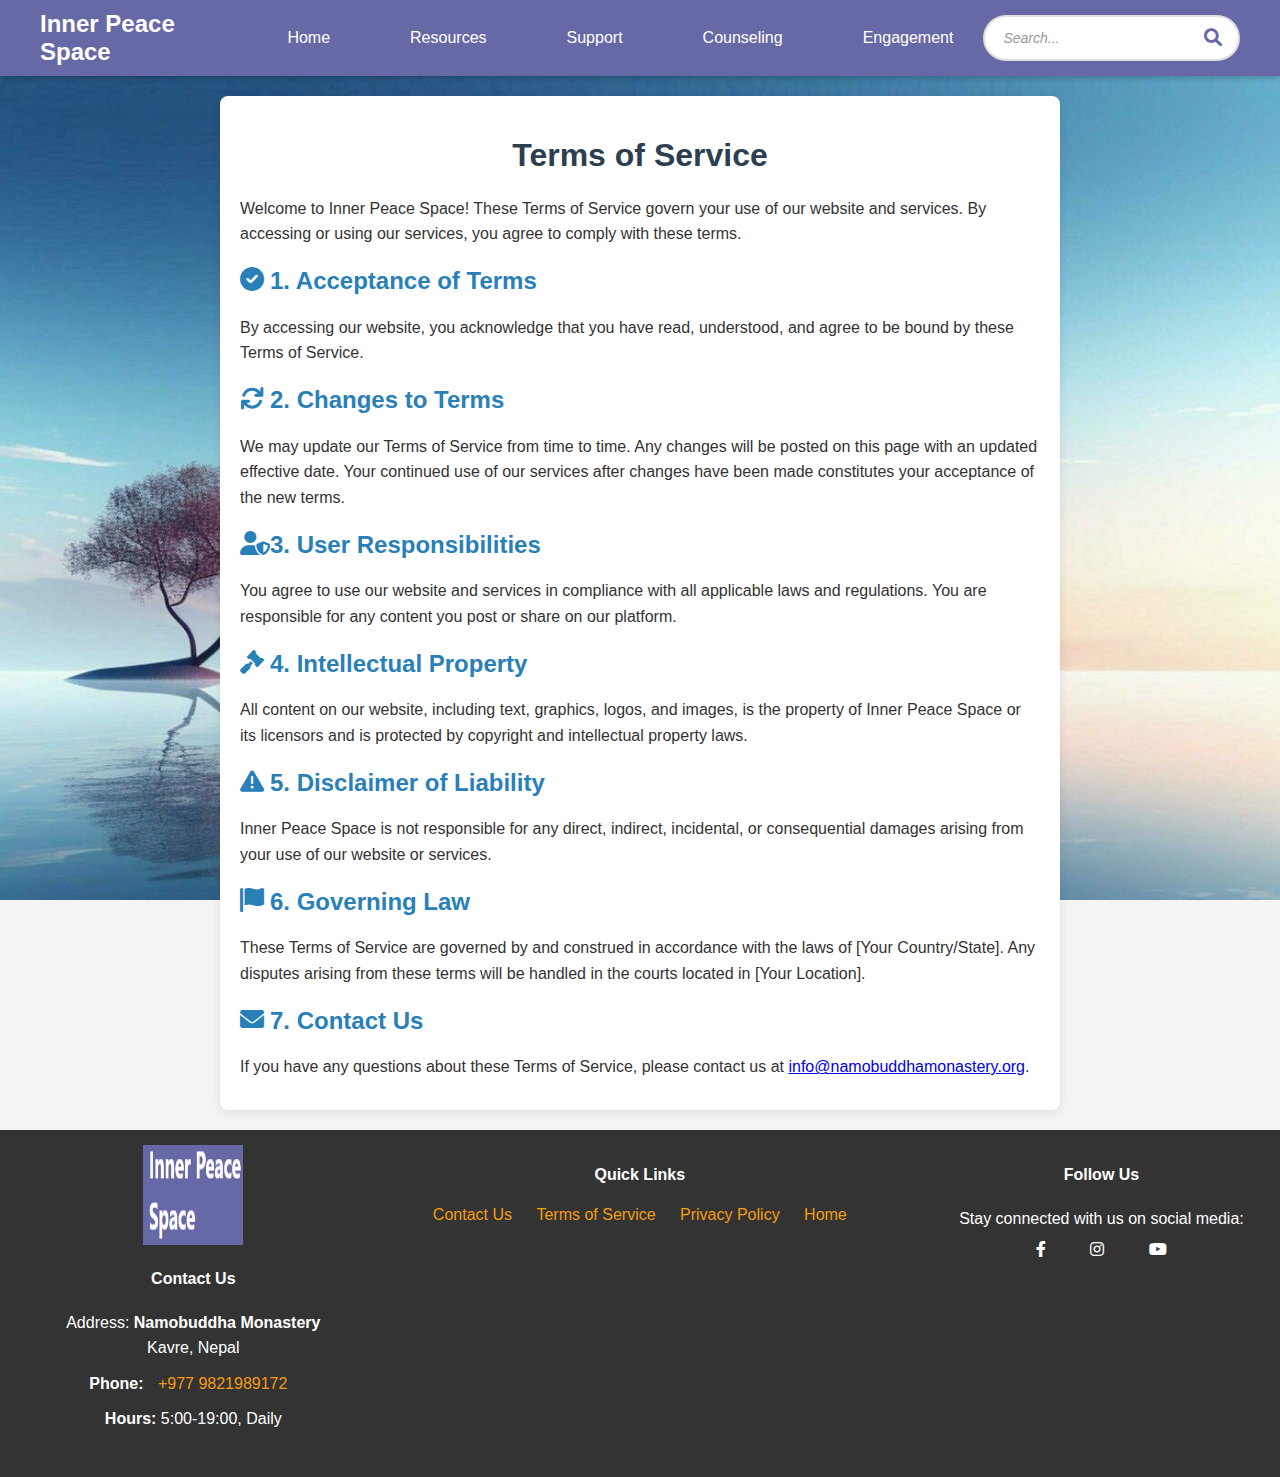
<file: terms.html>
<!DOCTYPE html>
<html lang="en">
  <head>
    <meta charset="UTF-8" />
    <meta http-equiv="X-UA-Compatible" content="IE=edge" />
    <meta name="viewport" content="width=device-width, initial-scale=1.0" />
    <link rel="icon" href="logo.jpg.jpeg" type="image/x-icon" />

    <title>Inner Peace Space - Terms of Service</title>

    <link
      rel="stylesheet"
      href="https://cdnjs.cloudflare.com/ajax/libs/font-awesome/6.0.0-beta3/css/all.min.css"
    />
    <link rel="stylesheet" href="style.css" />
    <style>
      body {
        font-family: Arial, sans-serif;
        margin: 0;
        padding: 0;
        background-color: #f4f4f4;
        color: #333;
      }

      #terms {
        max-width: 800px;
        margin: 20px auto;
        padding: 20px;
        background: white;
        border-radius: 8px;
        box-shadow: 0 2px 10px rgba(0, 0, 0, 0.1);
      }

      h1 {
        text-align: center;
        color: #2c3e50;
      }

      h2 {
        color: #2980b9;
        position: relative;
        padding-left: 30px;
      }

      h2 i {
        position: absolute;
        left: 0;
        top: 0;
        color: #2980b9;
      }

      p {
        line-height: 1.6;
        margin: 10px 0;
      }

      ul {
        list-style: none;
        padding: 0;
      }

      li {
        margin: 10px 0;
        padding-left: 20px;
        position: relative;
      }

      li i {
        position: absolute;
        left: 0;
        color: #2980b9;
      }

      @media (max-width: 600px) {
        #terms {
          padding: 15px;
        }

        h1 {
          font-size: 1.8em;
        }

        h2 {
          font-size: 1.5em;
        }
      }
    </style>
  </head>
  <header>
    <nav>
      <div class="nav-container">
        <div class="logowapper">Inner Peace Space</div>

        <div class="hamburger" onclick="toggleMenu()">&#9776;</div>
        <ul id="navbar" class="hidden">
          <li><a href="index.html">Home</a></li>
          <li><a href="#">Resources</a></li>
          <li><a href="#">Support</a></li>
          <li><a href="#">Counseling</a></li>
          <li><a href="#">Engagement</a></li>
        </ul>
        <div class="search-bar">
          <input type="text" placeholder="Search..." />
          <button type="submit"><i class="fas fa-search"></i></button>
        </div>
      </div>
    </nav>
  </header>
  <body>
    <section id="terms" class="section-p1">
      <h1>Terms of Service</h1>
      <p>
        Welcome to Inner Peace Space! These Terms of Service govern your use of
        our website and services. By accessing or using our services, you agree
        to comply with these terms.
      </p>

      <h2><i class="fas fa-check-circle"></i> 1. Acceptance of Terms</h2>
      <p>
        By accessing our website, you acknowledge that you have read,
        understood, and agree to be bound by these Terms of Service.
      </p>

      <h2><i class="fas fa-refresh"></i> 2. Changes to Terms</h2>
      <p>
        We may update our Terms of Service from time to time. Any changes will
        be posted on this page with an updated effective date. Your continued
        use of our services after changes have been made constitutes your
        acceptance of the new terms.
      </p>

      <h2><i class="fas fa-user-shield"></i> 3. User Responsibilities</h2>
      <p>
        You agree to use our website and services in compliance with all
        applicable laws and regulations. You are responsible for any content you
        post or share on our platform.
      </p>

      <h2><i class="fas fa-gavel"></i> 4. Intellectual Property</h2>
      <p>
        All content on our website, including text, graphics, logos, and images,
        is the property of Inner Peace Space or its licensors and is protected
        by copyright and intellectual property laws.
      </p>

      <h2>
        <i class="fas fa-exclamation-triangle"></i> 5. Disclaimer of Liability
      </h2>
      <p>
        Inner Peace Space is not responsible for any direct, indirect,
        incidental, or consequential damages arising from your use of our
        website or services.
      </p>

      <h2><i class="fas fa-flag"></i> 6. Governing Law</h2>
      <p>
        These Terms of Service are governed by and construed in accordance with
        the laws of [Your Country/State]. Any disputes arising from these terms
        will be handled in the courts located in [Your Location].
      </p>

      <h2><i class="fas fa-envelope"></i> 7. Contact Us</h2>
      <p>
        If you have any questions about these Terms of Service, please contact
        us at
        <a href="mailto:info@namobuddhamonastery.org"
          >info@namobuddhamonastery.org</a
        >.
      </p>
    </section>
    <footer class="section-p2">
      <div class="col">
        <img
          class="logo"
          src="logo.png"
          alt="Namobuddha Monastery"
          width="100"
          height="100"
        />
        <h4>Contact Us</h4>
        <p>Address: <strong>Namobuddha Monastery</strong><br />Kavre, Nepal</p>
        <p>
          <strong>Phone:</strong>
          <a href="tel:+9779821989172">+977 9821989172</a>
        </p>
        <p><strong>Hours:</strong> 5:00-19:00, Daily</p>
      </div>

      <div class="col">
        <h4>Quick Links</h4>
        <a href="contact.html">Contact Us</a>
        <a href="terms.html">Terms of Service</a>
        <a href="privacy.html">Privacy Policy</a>
        <a href="index.html">Home</a>
      </div>

      <div class="col">
        <h4>Follow Us</h4>
        <p>Stay connected with us on social media:</p>
        <div class="social-icons">
          <a href="#" aria-label="Facebook"
            ><i class="fab fa-facebook-f"></i
          ></a>
          <a href="#" aria-label="Instagram"
            ><i class="fab fa-instagram"></i
          ></a>
          <a href="#" aria-label="YouTube"><i class="fab fa-youtube"></i></a>
        </div>
      </div>
    </footer>
  </body>
</html>
</file>
<file: style.css>
/* General Styles */
body {
  margin: 0;
  font-family: "Segoe UI", Tahoma, Geneva, Verdana, sans-serif;
  background: url(e.jpg) no-repeat center center fixed;
  background-size: cover;
}

.logowapper {
  font-weight: bold;
  color: white;
  font-size: 24px;
}

/* Navigation styles */
.nav-container {
  display: flex;
  justify-content: space-between;
  align-items: center;
  padding: 15px 20px;
  background-color: #6769a6;
  position: relative;
  z-index: 1000;
  margin: 0 auto;
  max-width: 1200px;
}

.hamburger {
  display: none;
  cursor: pointer;
  font-size: 26px;
  color: #fff;
}

nav {
  position: sticky;
  top: 0;
  background-color: #6769a6;
  z-index: 1000;
  box-shadow: 0 2px 5px rgba(0, 0, 0, 0.1);
}

#navbar {
  display: flex;
  list-style: none;
  padding: 0;
  margin: 0;
}

#navbar li {
  margin: 0 15px;
}

#navbar a {
  text-decoration: none;
  color: #fff;
  padding: 8px 15px;
  border-radius: 4px;
  transition: background-color 0.3s;
}

#navbar a:hover {
  background: rgba(222, 91, 203, 0.2);
}
header {
  position: sticky;
  top: 0;
  z-index: 1000;
  background-color: white;
  box-shadow: 0 2px 5px rgba(0, 0, 0, 0.1);
}

.nav-container {
  display: flex;
  justify-content: space-between;
  align-items: center;
  padding: 10px 20px; /* Adjust padding as needed */
}

/* Mobile styles */
@media (max-width: 768px) {
  #navbar {
    display: none;
    flex-direction: column;
    width: 100%;
    background: #6769a6;
    position: absolute;
    top: 60px;
    left: 0;
    padding: 10px 0;
    z-index: 999;
  }

  #navbar.show {
    display: flex;
  }

  .hamburger {
    display: block;
  }

  #navbar li {
    margin: 10px 0;
    text-align: center;
  }

  #navbar a {
    padding: 10px;
  }
}

/* Search bar styles */
.search-bar {
  display: flex;
  align-items: center;
  background-color: white;
  border-radius: 25px;
  padding: 5px 10px;
  border: 2px solid #ddd;
  width: 250px;
  transition: width 0.4s ease-in-out;
}

.search-bar input {
  border: none;
  padding: 8px;
  font-size: 14px;
  width: 100%;
  outline: none;
  border-radius: 25px;
}

.search-bar input::placeholder {
  color: #999;
  font-style: italic;
}

.search-bar button {
  background: none;
  border: none;
  color: #6769a6;
  font-size: 18px;
  cursor: pointer;
  padding-left: 8px;
}

.search-bar:hover {
  box-shadow: 0px 0px 10px rgba(0, 0, 0, 0.2);
}

.search-bar:focus-within {
  border-color: #6769a6;
}

.search-bar:hover input {
  width: 280px; /* Expands the search input slightly on hover */
}

/* Responsive adjustment for smaller screens */
@media (max-width: 768px) {
  .search-bar {
    width: 200px;
  }

  .search-bar:hover input {
    width: 200px;
  }
}
/* Banner image container */
.half-page-img {
  position: relative;
  width: 100%;
  height: 50vh; /* Set height to 50% of the viewport height */
  overflow: hidden;
}

/* Banner image styling */
.half-page-img img {
  width: 100%;
  height: 100%;
  object-fit: cover; /* Ensures the image covers the entire area without distortion */
  object-position: center; /* Centers the image within its container */
}

/* Optional: Adding overlay to the banner */
.half-page-img::before {
  content: "";
  position: absolute;
  top: 0;
  left: 0;
  width: 100%;
  height: 100%;
  background: rgba(
    0,
    0,
    0,
    0.4
  ); /* A dark overlay to enhance text readability on top */
}

/* Text or content inside the banner (if any) */
.half-page-img .banner-content {
  position: absolute;
  top: 50%;
  left: 50%;
  transform: translate(-50%, -50%);
  color: #fff;
  font-size: 32px;
  text-align: center;
  z-index: 1; /* Ensure text is above the overlay */
}

/* Marquee section */
#marquee {
  overflow: hidden;
  white-space: nowrap;
  box-sizing: border-box;
  background-color: #f8f9fa;
  position: relative;
  height: 400px;
}

#marquee div {
  display: inline-block;
  white-space: nowrap;
  position: absolute;
  width: 100%;
  height: 100%;
}

#marquee img {
  height: 100%;
  width: auto;
}

/* Welcome Section */
#welcome {
  display: flex;
  flex-direction: column;
  align-items: center;
  text-align: center;
  background-color: #f4f4f9;
  padding: 40px 20px;
  color: #333;
}

.welcome-box h1 {
  font-size: 36px;
  color: #6769a6; /* Matching the color scheme */
  margin-bottom: 20px;
}

.welcome-box p {
  font-size: 18px;
  line-height: 1.6;
  max-width: 800px;
  margin: 0 auto;
  color: #555;
}

/* Description section */
.description-box h2 {
  font-size: 28px;
  margin-top: 40px;
  color: #333;
}

.description-box ul {
  list-style: none;
  padding: 0;
  max-width: 800px;
  margin: 0 auto;
}

.description-box ul li {
  font-size: 18px;
  margin: 15px 0;
  display: flex;
  align-items: center;
  color: #6769a6;
}

.description-box ul li i {
  margin-right: 10px;
  font-size: 20px;
  color: #6769a6;
}

/* Responsive Design */
@media (max-width: 768px) {
  #welcome {
    padding: 20px;
  }

  .welcome-box h1 {
    font-size: 28px;
  }

  .description-box h2 {
    font-size: 24px;
  }

  .description-box ul li {
    font-size: 16px;
  }
}

#meditation-section {
  background-color: #e3f2fd;
  color: #333;
}

.meditation-box {
  max-width: 900px;
  margin: 0 auto;
  padding: 20px;
}

.meditation-box h2 {
  font-size: 2rem;
  color: #0288d1;
}

.meditation-box p {
  font-size: 1.1rem;
  line-height: 1.8;
  margin-top: 10px;
}

/* Depression Section */
#depression-section {
  background-color: #ffebee;
  color: #333;
}

.depression-box {
  max-width: 900px;
  margin: 0 auto;
  padding: 20px;
}

.depression-box h2 {
  font-size: 2rem;
  color: #d32f2f;
}

.depression-box p {
  font-size: 1.1rem;
  line-height: 1.8;
  margin-top: 10px;
}

/* Button Style (if needed in future) */
.button {
  display: inline-block;
  padding: 10px 20px;
  background-color: #00796b;
  color: white;
  border: none;
  border-radius: 4px;
  cursor: pointer;
  font-size: 1rem;
  margin-top: 20px;
}

.button:hover {
  background-color: #004d40;
}
#resources-support {
  padding: 40px 20px;
  background-color: #f9f9f9;
}

.pro-container {
  display: flex;
  flex-wrap: wrap;
  justify-content: space-between;
}

.pro {
  background-color: #fff;
  border-radius: 8px;
  box-shadow: 0 4px 8px rgba(0, 0, 0, 0.1);
  margin: 15px;
  flex-basis: 30%; /* 3 items per row (30% each) with space between */
  padding: 20px;
  text-align: center;
  transition: transform 0.3s;
}

.pro img {
  width: 100%;
  height: auto;
  border-radius: 8px;
}

.pro .des {
  margin-top: 15px;
}

.pro h4 {
  font-size: 22px;
  color: #6769a6;
}

.pro h3 {
  font-size: 18px;
  color: #555;
  margin: 10px 0;
}

.pro p {
  font-size: 16px;
  color: #777;
  margin: 15px 0;
}

.read-button {
  display: inline-block;
  padding: 10px 20px;
  background-color: #6769a6;
  color: white;
  text-decoration: none;
  border-radius: 5px;
  transition: background-color 0.3s;
}

.read-button:hover {
  background-color: #57578e;
}

.pro:hover {
  transform: scale(1.05);
}

/* Responsive Design */
@media (max-width: 1024px) {
  .pro {
    flex-basis: 45%; /* 2 items per row for medium-sized screens (like tablets) */
  }
}

@media (max-width: 768px) {
  .pro {
    flex-basis: 100%; /* 1 item per row for mobile screens */
    margin: 10px 0;
  }
}
/* Section Styling */
#services {
  background-color: #f9f9f9;
  padding: 60px 20px;
  text-align: center;
}

#services h2 {
  font-size: 32px;
  color: #333;
  margin-bottom: 20px;
}

.section-description {
  font-size: 18px;
  color: #666;
  max-width: 800px;
  margin: 0 auto 40px;
  line-height: 1.6;
}

.service-container {
  display: flex;
  justify-content: space-around;
  flex-wrap: wrap;
}

.service-box {
  background-color: #fff;
  border-radius: 8px;
  box-shadow: 0 4px 12px rgba(0, 0, 0, 0.1);
  flex-basis: 30%;
  max-width: 30%;
  margin: 20px;
  padding: 30px;
  text-align: center;
  transition: transform 0.3s ease;
}

.service-box:hover {
  transform: translateY(-10px);
}

.service-icon {
  width: 60px;
  height: 60px;
  margin-bottom: 20px;
}

.service-box h3 {
  font-size: 22px;
  color: #333;
  margin-bottom: 15px;
}

.service-box p {
  font-size: 16px;
  color: #666;
  line-height: 1.5;
  margin-bottom: 25px;
}

.service-button {
  display: inline-block;
  padding: 10px 20px;
  background-color: #5c67f2;
  color: #fff;
  border-radius: 5px;
  text-decoration: none;
  transition: background-color 0.3s;
}

.service-button:hover {
  background-color: #4751d8;
}

/* Responsive Design */
@media (max-width: 768px) {
  .service-box {
    flex-basis: 100%;
    max-width: 100%;
  }
}

/* Footer styles */
footer {
  display: flex;
  justify-content: space-around;
  align-items: flex-start;
  padding: 40px 20px;
  background-color: #333;
  color: #fff;
}

footer .col {
  text-align: center;
  margin-bottom: 20px;
}

footer a {
  color: #f39c12;
  text-decoration: none;
  padding: 5px 10px;
  border-radius: 4px;
  transition: background-color 0.3s, color 0.3s;
}

footer a:hover {
  background-color: rgba(243, 156, 18, 0.2);
  color: #fff;
}

@media screen and (max-width: 576px) {
  .about-container h1 {
    font-size: 1.8em;
  }

  .about-container h2 {
    font-size: 1.4em;
  }

  .about-container p {
    font-size: 0.95em;
  }

  .about-container ul li {
    padding: 6px;
  }
}

/* Responsive Styles */
@media screen and (max-width: 768px) {
  .contact-container {
    padding: 20px;
  }

  .contact-info,
  .map-container {
    width: 100%;
  }

  .contact-info h2,
  .map-container h2 {
    font-size: 1.8em;
  }

  .contact-info p {
    font-size: 1em;
  }
}

@media screen and (max-width: 576px) {
  .contact-info h2,
  .map-container h2 {
    font-size: 1.6em;
  }

  .contact-info p {
    font-size: 0.9em;
  }

  .map-container iframe {
    height: 300px;
  }
}
/*read more*/
.section-p1 {
  padding: 40px;
}

.pro-container {
  display: flex;
  flex-wrap: wrap;
  justify-content: space-between;
}

.content {
  max-width: 1200px;
  margin: 0 auto;
  background-color: #f7f7f7;
  padding: 40px;
  border-radius: 10px;
  box-shadow: 0 4px 8px rgba(0, 0, 0, 0.1);
}

.content h2,
.content h3 {
  color: #6c63ff;
  font-weight: bold;
}

.content p {
  line-height: 1.8;
  color: #333;
}

.content ul {
  list-style-type: disc;
  padding-left: 20px;
}

.strategy {
  background-color: #fff;
  padding: 20px;
  border-left: 4px solid #6c63ff;
  margin: 20px 0;
}

/* Button Style (same as home page 'Read more' button) */
.read-button {
  background-color: #6c63ff;
  color: white;
  padding: 10px 20px;
  border: none;
  border-radius: 5px;
  text-decoration: none;
  font-weight: bold;
  display: inline-block;
}

.read-button:hover {
  background-color: #5753d6;
}
/*read2*/
.exercise {
  margin-bottom: 30px;
  padding: 20px;
  border: 1px solid #ddd;
  border-radius: 5px;
  background: #fafafa;
}

.exercise h2 {
  color: #5a9;
  margin-top: 0;
}

.exercise-image {
  width: 100%; /* Make image responsive */
  height: auto; /* Maintain aspect ratio */
  max-height: 400px; /* Optional: limit height for better layout */
  object-fit: cover; /* Crop the image nicely without distortion */
  border-radius: 5px; /* Rounded corners */
}
/*contatct*/
/* Contact Info Section */
.contact-info {
  margin-bottom: 30px;
  background-color: rgba(
    255,
    255,
    255,
    0.9
  ); /* Slightly white background for contrast */
  padding: 20px; /* Add padding for spacing */
  border-radius: 8px; /* Rounded corners */
  box-shadow: 0 2px 8px rgba(0, 0, 0, 0.1); /* Shadow for depth */
}

.contact-info h2 {
  color: #5a9;
  font-size: 24px; /* Larger font for the heading */
  margin-bottom: 15px; /* Spacing below the heading */
}

.contact-info p {
  font-size: 16px; /* Consistent font size */
  line-height: 1.6; /* Better line spacing for readability */
  color: #333; /* Darker text for better contrast */
}

/* Map Container */
.map-container {
  margin-top: 20px;
  text-align: center; /* Center the map container */
}

.map-container h2 {
  color: #5a9;
  font-size: 24px; /* Larger font for the heading */
  margin-bottom: 15px; /* Spacing below the heading */
}

/* Style for the iframe */
.map-container iframe {
  width: 100%; /* Full width for responsiveness */
  max-width: 800px; /* Maximum width to avoid stretching too much */
  height: 450px; /* Fixed height for consistency */
  border: 0; /* Remove border */
  border-radius: 8px; /* Rounded corners */
  margin: 0 auto; /* Center align */
  box-shadow: 0 2px 10px rgba(0, 0, 0, 0.1); /* Optional shadow for better visibility */
}

/* Responsive adjustments for smaller screens */
@media screen and (max-width: 576px) {
  .contact-info h2,
  .map-container h2 {
    font-size: 20px; /* Smaller heading size for mobile */
  }

  .map-container iframe {
    height: 300px; /* Adjust height for smaller screens */
  }
}

footer {
  text-align: center;
  padding: 15px;
  background: #333;
  color: white;
  position: relative;
  bottom: 0;
  width: 100%;
  margin-top: 20px;
}

.col {
  margin-bottom: 20px;
}

.social-icons a {
  margin: 0 10px;
  color: white;
}
</file>
